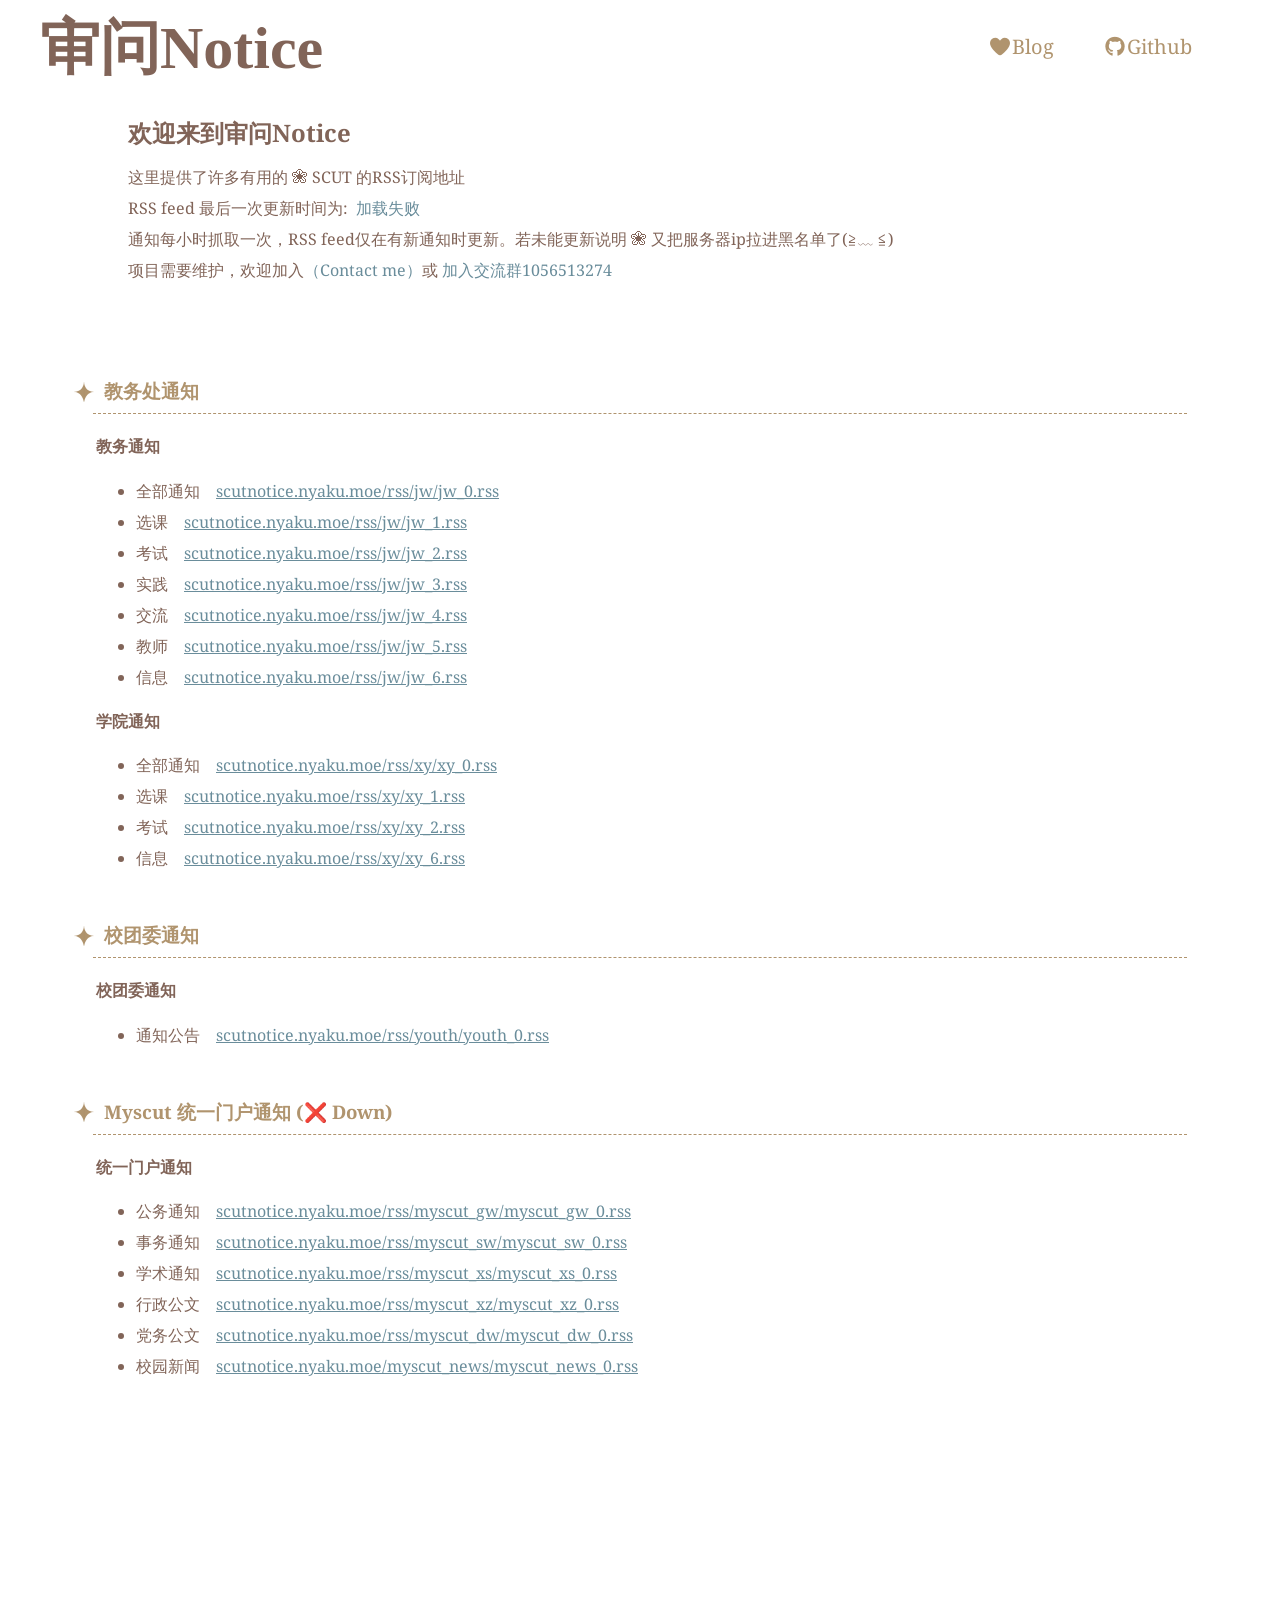
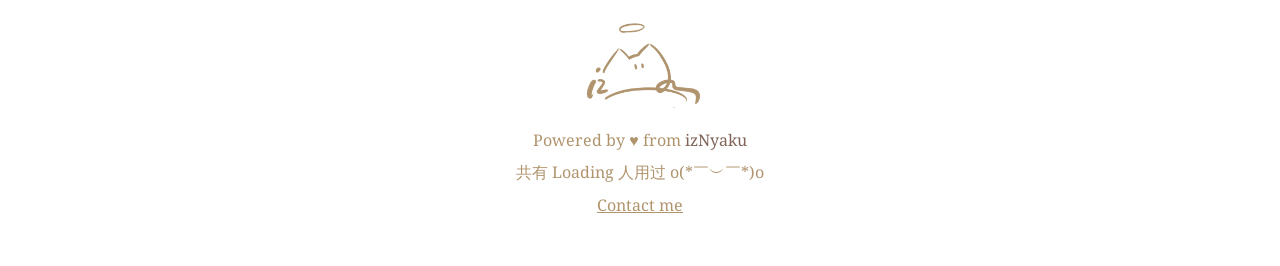
<file: public/index.html>
<!DOCTYPE html>
<html lang="zh-CN">
<head>
    <title>审问Notice</title>
    <link rel="stylesheet" href="./style.css">
    <link href="./assets/fontawesome/css/fontawesome.css" rel="stylesheet" />
    <link href="./assets/fontawesome/css/solid.css" rel="stylesheet" />
    <link href="./assets/fontawesome/css/brands.css" rel="stylesheet" />
    <link rel="icon" href="assets/icon/favicon.png" />
    <meta charset="UTF-8">
    <script defer src="https://events.vercount.one/js"></script>
</head>
<body>
<header>
    <nav class="navbar">
        <h1 class = "navtitle">审问Notice</h1>
        <div class="navbar-right">
            <a class="navlink" href="https://nyaku.moe" target="_blank">
                <span><i class="fa-solid fa-heart"></i>Blog</span></a>
           <a class="navlink" href="https://github.com/imouup/ScutNotice" target="_blank">
                <span><i class="fa-brands fa-github"></i>Github</span></a>
        </div>
    </nav>
</header>
    <section class = "notice">
        <h2>欢迎来到审问Notice</h2>
        <p class="notice_description">这里提供了许多有用的 ❀ SCUT 的RSS订阅地址</p>
        <span>
            <p>RSS feed 最后一次更新时间为: </p>
            <p id = "last_update_time" >....</p></span>
        <p class="notice_description">通知每小时抓取一次，RSS feed仅在有新通知时更新。若未能更新说明 ❀ 又把服务器ip拉进黑名单了(≧﹏ ≦)</p>
        <p class="notice_description">项目需要维护，欢迎加入<a href="mailto:nanakoi@foxmail.com" style="color: var(--hl_blue);text-decoration: dashed">（Contact me）</a>或
            <a href="https://qm.qq.com/q/kmL9Qvp5DO" style="color: var(--hl_blue);text-decoration: dashed"> 加入交流群1056513274</a></p>
    </section>
    <br>
    <br>
    <br>
    <!-- 教务处通知部分 -->
    <div class="hr_line">
    <span>
        <img src="assets/icon/star.svg" width="20px" alt="star" class="hr_star">
        <h3>教务处通知</h3>
    </span>
        <hr>
<!--        <p class="hr_description">各种常用镜像</p>-->
    </div>
    <section class="body_content">
        <h4>教务通知</h4>
        <ul>
            <li>全部通知 &nbsp;&nbsp;&nbsp;<a href="https://scutnotice.nyaku.moe/rss/jw/jw_0.rss" target="_blank">scutnotice.nyaku.moe/rss/jw/jw_0.rss</a></li>
            <li>选课 &nbsp;&nbsp;&nbsp;<a href="https://scutnotice.nyaku.moe/rss/jw/jw_1.rss" target="_blank">scutnotice.nyaku.moe/rss/jw/jw_1.rss</a></li>
            <li>考试 &nbsp;&nbsp;&nbsp;<a href="https://scutnotice.nyaku.moe/rss/jw/jw_2.rss" target="_blank">scutnotice.nyaku.moe/rss/jw/jw_2.rss</a></li>
            <li>实践 &nbsp;&nbsp;&nbsp;<a href="https://scutnotice.nyaku.moe/rss/jw/jw_3.rss" target="_blank">scutnotice.nyaku.moe/rss/jw/jw_3.rss</a></li>
            <li>交流 &nbsp;&nbsp;&nbsp;<a href="https://scutnotice.nyaku.moe/rss/jw/jw_4.rss" target="_blank">scutnotice.nyaku.moe/rss/jw/jw_4.rss</a></li>
            <li>教师 &nbsp;&nbsp;&nbsp;<a href="https://scutnotice.nyaku.moe/rss/jw/jw_5.rss" target="_blank">scutnotice.nyaku.moe/rss/jw/jw_5.rss</a></li>
            <li>信息 &nbsp;&nbsp;&nbsp;<a href="https://scutnotice.nyaku.moe/rss/jw/jw_6.rss" target="_blank">scutnotice.nyaku.moe/rss/jw/jw_6.rss</a></li>


        </ul>
        <h4>学院通知</h4>
        <ul>
            <li>全部通知 &nbsp;&nbsp;&nbsp;<a href="https://scutnotice.nyaku.moe/rss/xy/xy_0.rss" target="_blank">scutnotice.nyaku.moe/rss/xy/xy_0.rss</a></li>
            <li>选课 &nbsp;&nbsp;&nbsp;<a href="https://scutnotice.nyaku.moe/rss/xy/xy_1.rss" target="_blank">scutnotice.nyaku.moe/rss/xy/xy_1.rss</a></li>
            <li>考试 &nbsp;&nbsp;&nbsp;<a href="https://scutnotice.nyaku.moe/rss/xy/xy_2.rss" target="_blank">scutnotice.nyaku.moe/rss/xy/xy_2.rss</a></li>
            <li>信息 &nbsp;&nbsp;&nbsp;<a href="https://scutnotice.nyaku.moe/rss/xy/xy_6.rss" target="_blank">scutnotice.nyaku.moe/rss/xy/xy_6.rss</a></li>
        </ul>
    </section>
    <br>
    <!-- 校团委通知 -->
     <div class="hr_line">
    <span>
        <img src="assets/icon/star.svg" width="20px" alt="star" class="hr_star">
        <h3>校团委通知</h3>
    </span>
        <hr>
<!--        <p class="hr_description">各种常用镜像</p>-->
    </div>
    <section class="body_content">
        <h4>校团委通知</h4>
        <ul>
            <li>通知公告 &nbsp;&nbsp;&nbsp;<a href="https://scutnotice.nyaku.moe/rss/youth/youth_0.rss" target="_blank">scutnotice.nyaku.moe/rss/youth/youth_0.rss</a></li>
        </ul>
    </section>
    <br>
    <!-- 统一门户通知部分 -->
    <div class="hr_line">
    <span>
        <img src="assets/icon/star.svg" width="20px" alt="star" class="hr_star">
        <h3>Myscut 统一门户通知 (❌ Down)</h3>
    </span>
        <hr>
    <!--        <p class="hr_description">各种常用镜像</p>-->
    </div>
    <section class="body_content">
        <h4>统一门户通知</h4>
        <ul>

            <li>公务通知 &nbsp;&nbsp;&nbsp;<a href="https://scutnotice.nyaku.moe/rss/myscut_gw/myscut_gw_0.rss" target="_blank">scutnotice.nyaku.moe/rss/myscut_gw/myscut_gw_0.rss</a></li>
            <li>事务通知 &nbsp;&nbsp;&nbsp;<a href="https://scutnotice.nyaku.moe/rss/myscut_sw/myscut_sw_0.rss" target="_blank">scutnotice.nyaku.moe/rss/myscut_sw/myscut_sw_0.rss</a></li>
            <li>学术通知 &nbsp;&nbsp;&nbsp;<a href="https://scutnotice.nyaku.moe/rss/myscut_xs/myscut_xs_0.rss" target="_blank">scutnotice.nyaku.moe/rss/myscut_xs/myscut_xs_0.rss</a></li>
            <li>行政公文 &nbsp;&nbsp;&nbsp;<a href="https://scutnotice.nyaku.moe/rss/myscut_xz/myscut_xz_0.rss" target="_blank">scutnotice.nyaku.moe/rss/myscut_xz/myscut_xz_0.rss</a></li>
            <li>党务公文 &nbsp;&nbsp;&nbsp;<a href="https://scutnotice.nyaku.moe/rss/myscut_dw/myscut_dw_0.rss" target="_blank">scutnotice.nyaku.moe/rss/myscut_dw/myscut_dw_0.rss</a></li>
            <li>校园新闻 &nbsp;&nbsp;&nbsp;<a href="https://scutnotice.nyaku.moe/rss/myscut_news/myscut_news_0.rss" target="_blank">scutnotice.nyaku.moe/myscut_news/myscut_news_0.rss</a></li>


        </ul>

    </section>
    <br>


<footer>
    <img src="assets/icon/sign.png" alt="sign" width="150px">
    <p>Powered by &#x2665; from <a href="https://nyaku.moe" style="color: var(--text_color);text-decoration: dashed">izNyaku</a></p>
    <p>共有 <span id="vercount_value_site_pv">Loading</span> 人用过 o(*￣︶￣*)o</p>
    <p><a href="mailto:nanakoi@foxmail.com" style="color: var(--primary);"> Contact me</a></p>

</footer>

    <script src="fetch_update_time.js"></script>
</body>
</html>
</file>
<file: public/style.css>
@import url('https://fonts.font.im/css?family=Abril+Fatface|Noto+Sans|Noto+Serif|Open+Sans');
@import url("https://chinese-fonts-cdn.deno.dev/packages/syst/dist/SourceHanSerifCN/result.css");

:root{
    --primary: #B0946E;
    --text_color: #816458;
    --hl_yellow: #FAE248;
    --hl_blue: #6A8D9B;
    --card_bg: rgba(255, 244, 239, 0.5);

    --xs: 4px;
    --s: 8px;
    --m: 16px;
    --l: 24px;
    --xl: 32px;
}

body {
    font-family: 'Source Han Serif CN VF','Noto Serif', sans-serif;
    margin: 0;
    /*background-color: var(--card_bg);*/
}

mark {
    margin: 0 8px;
    color: var(--hl_blue);
    background: var(--hl_yellow);
    font-weight: bold;
}

.navbar {
    height: 76.165px;
    display: flex;
    margin-top: 0;
    padding-block: var(--s) var(--m);
}

.navtitle {
    flex-basis: auto;
}

.navlink {
    margin: var(--l);
    color: var(--primary);
    font-weight: normal;
    font-size: 20px;
    text-decoration: none;

}

.navlink:hover {
    color: var(--text_color);
}

.navbar-right {
    margin: 0 64px 0 auto;
    display: flex;
    align-items: center;
    justify-content: space-between;
}

h1 {
    font-family: 'Source Han Serif CN VF', cursive;
    text-align: left;
    font-size: clamp(50px,6vw,60px);
    font-weight: bold;
    margin: 0 40px 0 40px;
    /*margin-left: 40px;*/
    color: var(--text_color);
}

.notice {
    width: 80%;
    margin: 10px auto;
    text-align: left;
    color: var(--text_color);
}

h2 {
    color: var(--text_color);
    margin: var(--m) 0;
}

.notice_description {
    margin: var(--s) 0;
}

.notice span{
    display: flex;
    margin: var(--s) 0;
}

.notice span p {
    margin: 0 var(--s) 0 0;
}

#last_update_time {
    margin: 0 var(--s) 0 0;
    color: var(--hl_blue);
}

.body_content {
    width: 85%;
    margin: 10px auto;
    text-align: left;
    color: var(--text_color);
    font-size: var(--m);
}

.body_content a {
    color: var(--hl_blue);
}

.body_content ul {
    margin: 0;
}

.body_content li {
    margin: 0.5rem 0;
}


.hr_star {
    margin: 0 10px  ;
}

.hr_line {
    margin: 20px auto;
    width: 90%;
    color: var(--primary);
}

.hr_line span {
    display: flex;
    align-items: center;
}

.hr_line hr {
    width: 95%;
    border: none;
    border-top: 1px dashed var(--primary);
    padding: 0;
}

.hr_line h3 {
    margin: 0;
}

.hr_description {
    width: 95%;
    margin: 0 auto;
    font-size: var(--m);
}

footer {
    margin: 200px 0 50px 0;
    text-align: center;
    color: var(--primary);
}

footer p {
    margin: 0 0 10px 0;
}



/* 屏幕宽度小于600px自动隐藏nav上的文字*/
@media screen and (max-width: 480px) {
    .navlink {
        display: none; /* 小屏幕时隐藏 */
    }
}
</file>
<file: public/assets/fontawesome/css/solid.css>
/*!
 * Font Awesome Free 7.0.0 by @fontawesome - https://fontawesome.com
 * License - https://fontawesome.com/license/free (Icons: CC BY 4.0, Fonts: SIL OFL 1.1, Code: MIT License)
 * Copyright 2025 Fonticons, Inc.
 */
:root, :host {
  --fa-family-classic: "Font Awesome 7 Free";
  --fa-font-solid: normal 900 1em/1 var(--fa-family-classic);
  /* deprecated: this older custom property will be removed next major release */
  --fa-style-family-classic: var(--fa-family-classic);
}

@font-face {
  font-family: "Font Awesome 7 Free";
  font-style: normal;
  font-weight: 900;
  font-display: block;
  src: url("../webfonts/fa-solid-900.woff2");
}
.fas {
  --fa-family: var(--fa-family-classic);
  --fa-style: 900;
}

.fa-classic {
  --fa-family: var(--fa-family-classic);
}

.fa-solid {
  --fa-style: 900;
}
</file>
<file: public/assets/fontawesome/css/brands.css>
/*!
 * Font Awesome Free 7.0.1 by @fontawesome - https://fontawesome.com
 * License - https://fontawesome.com/license/free (Icons: CC BY 4.0, Fonts: SIL OFL 1.1, Code: MIT License)
 * Copyright 2025 Fonticons, Inc.
 */
:root, :host {
  --fa-family-brands: "Font Awesome 7 Brands";
  --fa-font-brands: normal 400 1em/1 var(--fa-family-brands);
}

@font-face {
  font-family: "Font Awesome 7 Brands";
  font-style: normal;
  font-weight: 400;
  font-display: block;
  src: url("../webfonts/fa-brands-400.woff2");
}
.fab,
.fa-brands,
.fa-classic.fa-brands {
  --fa-family: var(--fa-family-brands);
  --fa-style: 400;
}

.fa-firefox-browser {
  --fa: "\e007";
}

.fa-ideal {
  --fa: "\e013";
}

.fa-microblog {
  --fa: "\e01a";
}

.fa-square-pied-piper {
  --fa: "\e01e";
}

.fa-pied-piper-square {
  --fa: "\e01e";
}

.fa-unity {
  --fa: "\e049";
}

.fa-dailymotion {
  --fa: "\e052";
}

.fa-square-instagram {
  --fa: "\e055";
}

.fa-instagram-square {
  --fa: "\e055";
}

.fa-mixer {
  --fa: "\e056";
}

.fa-shopify {
  --fa: "\e057";
}

.fa-deezer {
  --fa: "\e077";
}

.fa-edge-legacy {
  --fa: "\e078";
}

.fa-google-pay {
  --fa: "\e079";
}

.fa-rust {
  --fa: "\e07a";
}

.fa-tiktok {
  --fa: "\e07b";
}

.fa-unsplash {
  --fa: "\e07c";
}

.fa-cloudflare {
  --fa: "\e07d";
}

.fa-guilded {
  --fa: "\e07e";
}

.fa-hive {
  --fa: "\e07f";
}

.fa-42-group {
  --fa: "\e080";
}

.fa-innosoft {
  --fa: "\e080";
}

.fa-instalod {
  --fa: "\e081";
}

.fa-octopus-deploy {
  --fa: "\e082";
}

.fa-perbyte {
  --fa: "\e083";
}

.fa-uncharted {
  --fa: "\e084";
}

.fa-watchman-monitoring {
  --fa: "\e087";
}

.fa-wodu {
  --fa: "\e088";
}

.fa-wirsindhandwerk {
  --fa: "\e2d0";
}

.fa-wsh {
  --fa: "\e2d0";
}

.fa-bots {
  --fa: "\e340";
}

.fa-cmplid {
  --fa: "\e360";
}

.fa-bilibili {
  --fa: "\e3d9";
}

.fa-golang {
  --fa: "\e40f";
}

.fa-pix {
  --fa: "\e43a";
}

.fa-sitrox {
  --fa: "\e44a";
}

.fa-hashnode {
  --fa: "\e499";
}

.fa-meta {
  --fa: "\e49b";
}

.fa-padlet {
  --fa: "\e4a0";
}

.fa-nfc-directional {
  --fa: "\e530";
}

.fa-nfc-symbol {
  --fa: "\e531";
}

.fa-screenpal {
  --fa: "\e570";
}

.fa-space-awesome {
  --fa: "\e5ac";
}

.fa-square-font-awesome {
  --fa: "\e5ad";
}

.fa-square-gitlab {
  --fa: "\e5ae";
}

.fa-gitlab-square {
  --fa: "\e5ae";
}

.fa-odysee {
  --fa: "\e5c6";
}

.fa-stubber {
  --fa: "\e5c7";
}

.fa-debian {
  --fa: "\e60b";
}

.fa-shoelace {
  --fa: "\e60c";
}

.fa-threads {
  --fa: "\e618";
}

.fa-square-threads {
  --fa: "\e619";
}

.fa-square-x-twitter {
  --fa: "\e61a";
}

.fa-x-twitter {
  --fa: "\e61b";
}

.fa-opensuse {
  --fa: "\e62b";
}

.fa-letterboxd {
  --fa: "\e62d";
}

.fa-square-letterboxd {
  --fa: "\e62e";
}

.fa-mintbit {
  --fa: "\e62f";
}

.fa-google-scholar {
  --fa: "\e63b";
}

.fa-brave {
  --fa: "\e63c";
}

.fa-brave-reverse {
  --fa: "\e63d";
}

.fa-pixiv {
  --fa: "\e640";
}

.fa-upwork {
  --fa: "\e641";
}

.fa-webflow {
  --fa: "\e65c";
}

.fa-signal-messenger {
  --fa: "\e663";
}

.fa-bluesky {
  --fa: "\e671";
}

.fa-jxl {
  --fa: "\e67b";
}

.fa-square-upwork {
  --fa: "\e67c";
}

.fa-web-awesome {
  --fa: "\e682";
}

.fa-square-web-awesome {
  --fa: "\e683";
}

.fa-square-web-awesome-stroke {
  --fa: "\e684";
}

.fa-dart-lang {
  --fa: "\e693";
}

.fa-flutter {
  --fa: "\e694";
}

.fa-files-pinwheel {
  --fa: "\e69f";
}

.fa-css {
  --fa: "\e6a2";
}

.fa-square-bluesky {
  --fa: "\e6a3";
}

.fa-openai {
  --fa: "\e7cf";
}

.fa-square-linkedin {
  --fa: "\e7d0";
}

.fa-cash-app {
  --fa: "\e7d4";
}

.fa-disqus {
  --fa: "\e7d5";
}

.fa-eleventy {
  --fa: "\e7d6";
}

.fa-11ty {
  --fa: "\e7d6";
}

.fa-kakao-talk {
  --fa: "\e7d7";
}

.fa-linktree {
  --fa: "\e7d8";
}

.fa-notion {
  --fa: "\e7d9";
}

.fa-pandora {
  --fa: "\e7da";
}

.fa-pixelfed {
  --fa: "\e7db";
}

.fa-tidal {
  --fa: "\e7dc";
}

.fa-vsco {
  --fa: "\e7dd";
}

.fa-w3c {
  --fa: "\e7de";
}

.fa-lumon {
  --fa: "\e7e2";
}

.fa-lumon-drop {
  --fa: "\e7e3";
}

.fa-square-figma {
  --fa: "\e7e4";
}

.fa-tex {
  --fa: "\e7ff";
}

.fa-duolingo {
  --fa: "\e812";
}

.fa-square-twitter {
  --fa: "\f081";
}

.fa-twitter-square {
  --fa: "\f081";
}

.fa-square-facebook {
  --fa: "\f082";
}

.fa-facebook-square {
  --fa: "\f082";
}

.fa-linkedin {
  --fa: "\f08c";
}

.fa-square-github {
  --fa: "\f092";
}

.fa-github-square {
  --fa: "\f092";
}

.fa-twitter {
  --fa: "\f099";
}

.fa-facebook {
  --fa: "\f09a";
}

.fa-github {
  --fa: "\f09b";
}

.fa-pinterest {
  --fa: "\f0d2";
}

.fa-square-pinterest {
  --fa: "\f0d3";
}

.fa-pinterest-square {
  --fa: "\f0d3";
}

.fa-square-google-plus {
  --fa: "\f0d4";
}

.fa-google-plus-square {
  --fa: "\f0d4";
}

.fa-google-plus-g {
  --fa: "\f0d5";
}

.fa-linkedin-in {
  --fa: "\f0e1";
}

.fa-github-alt {
  --fa: "\f113";
}

.fa-maxcdn {
  --fa: "\f136";
}

.fa-html5 {
  --fa: "\f13b";
}

.fa-css3 {
  --fa: "\f13c";
}

.fa-btc {
  --fa: "\f15a";
}

.fa-youtube {
  --fa: "\f167";
}

.fa-xing {
  --fa: "\f168";
}

.fa-square-xing {
  --fa: "\f169";
}

.fa-xing-square {
  --fa: "\f169";
}

.fa-dropbox {
  --fa: "\f16b";
}

.fa-stack-overflow {
  --fa: "\f16c";
}

.fa-instagram {
  --fa: "\f16d";
}

.fa-flickr {
  --fa: "\f16e";
}

.fa-adn {
  --fa: "\f170";
}

.fa-bitbucket {
  --fa: "\f171";
}

.fa-tumblr {
  --fa: "\f173";
}

.fa-square-tumblr {
  --fa: "\f174";
}

.fa-tumblr-square {
  --fa: "\f174";
}

.fa-apple {
  --fa: "\f179";
}

.fa-windows {
  --fa: "\f17a";
}

.fa-android {
  --fa: "\f17b";
}

.fa-linux {
  --fa: "\f17c";
}

.fa-dribbble {
  --fa: "\f17d";
}

.fa-skype {
  --fa: "\f17e";
}

.fa-foursquare {
  --fa: "\f180";
}

.fa-trello {
  --fa: "\f181";
}

.fa-gratipay {
  --fa: "\f184";
}

.fa-vk {
  --fa: "\f189";
}

.fa-weibo {
  --fa: "\f18a";
}

.fa-renren {
  --fa: "\f18b";
}

.fa-pagelines {
  --fa: "\f18c";
}

.fa-stack-exchange {
  --fa: "\f18d";
}

.fa-square-vimeo {
  --fa: "\f194";
}

.fa-vimeo-square {
  --fa: "\f194";
}

.fa-slack {
  --fa: "\f198";
}

.fa-slack-hash {
  --fa: "\f198";
}

.fa-wordpress {
  --fa: "\f19a";
}

.fa-openid {
  --fa: "\f19b";
}

.fa-yahoo {
  --fa: "\f19e";
}

.fa-google {
  --fa: "\f1a0";
}

.fa-reddit {
  --fa: "\f1a1";
}

.fa-square-reddit {
  --fa: "\f1a2";
}

.fa-reddit-square {
  --fa: "\f1a2";
}

.fa-stumbleupon-circle {
  --fa: "\f1a3";
}

.fa-stumbleupon {
  --fa: "\f1a4";
}

.fa-delicious {
  --fa: "\f1a5";
}

.fa-digg {
  --fa: "\f1a6";
}

.fa-pied-piper-pp {
  --fa: "\f1a7";
}

.fa-pied-piper-alt {
  --fa: "\f1a8";
}

.fa-drupal {
  --fa: "\f1a9";
}

.fa-joomla {
  --fa: "\f1aa";
}

.fa-behance {
  --fa: "\f1b4";
}

.fa-square-behance {
  --fa: "\f1b5";
}

.fa-behance-square {
  --fa: "\f1b5";
}

.fa-steam {
  --fa: "\f1b6";
}

.fa-square-steam {
  --fa: "\f1b7";
}

.fa-steam-square {
  --fa: "\f1b7";
}

.fa-spotify {
  --fa: "\f1bc";
}

.fa-deviantart {
  --fa: "\f1bd";
}

.fa-soundcloud {
  --fa: "\f1be";
}

.fa-vine {
  --fa: "\f1ca";
}

.fa-codepen {
  --fa: "\f1cb";
}

.fa-jsfiddle {
  --fa: "\f1cc";
}

.fa-rebel {
  --fa: "\f1d0";
}

.fa-empire {
  --fa: "\f1d1";
}

.fa-square-git {
  --fa: "\f1d2";
}

.fa-git-square {
  --fa: "\f1d2";
}

.fa-git {
  --fa: "\f1d3";
}

.fa-hacker-news {
  --fa: "\f1d4";
}

.fa-tencent-weibo {
  --fa: "\f1d5";
}

.fa-qq {
  --fa: "\f1d6";
}

.fa-weixin {
  --fa: "\f1d7";
}

.fa-slideshare {
  --fa: "\f1e7";
}

.fa-twitch {
  --fa: "\f1e8";
}

.fa-yelp {
  --fa: "\f1e9";
}

.fa-paypal {
  --fa: "\f1ed";
}

.fa-google-wallet {
  --fa: "\f1ee";
}

.fa-cc-visa {
  --fa: "\f1f0";
}

.fa-cc-mastercard {
  --fa: "\f1f1";
}

.fa-cc-discover {
  --fa: "\f1f2";
}

.fa-cc-amex {
  --fa: "\f1f3";
}

.fa-cc-paypal {
  --fa: "\f1f4";
}

.fa-cc-stripe {
  --fa: "\f1f5";
}

.fa-lastfm {
  --fa: "\f202";
}

.fa-square-lastfm {
  --fa: "\f203";
}

.fa-lastfm-square {
  --fa: "\f203";
}

.fa-ioxhost {
  --fa: "\f208";
}

.fa-angellist {
  --fa: "\f209";
}

.fa-buysellads {
  --fa: "\f20d";
}

.fa-connectdevelop {
  --fa: "\f20e";
}

.fa-dashcube {
  --fa: "\f210";
}

.fa-forumbee {
  --fa: "\f211";
}

.fa-leanpub {
  --fa: "\f212";
}

.fa-sellsy {
  --fa: "\f213";
}

.fa-shirtsinbulk {
  --fa: "\f214";
}

.fa-simplybuilt {
  --fa: "\f215";
}

.fa-skyatlas {
  --fa: "\f216";
}

.fa-pinterest-p {
  --fa: "\f231";
}

.fa-whatsapp {
  --fa: "\f232";
}

.fa-viacoin {
  --fa: "\f237";
}

.fa-medium {
  --fa: "\f23a";
}

.fa-medium-m {
  --fa: "\f23a";
}

.fa-y-combinator {
  --fa: "\f23b";
}

.fa-optin-monster {
  --fa: "\f23c";
}

.fa-opencart {
  --fa: "\f23d";
}

.fa-expeditedssl {
  --fa: "\f23e";
}

.fa-cc-jcb {
  --fa: "\f24b";
}

.fa-cc-diners-club {
  --fa: "\f24c";
}

.fa-creative-commons {
  --fa: "\f25e";
}

.fa-gg {
  --fa: "\f260";
}

.fa-gg-circle {
  --fa: "\f261";
}

.fa-odnoklassniki {
  --fa: "\f263";
}

.fa-square-odnoklassniki {
  --fa: "\f264";
}

.fa-odnoklassniki-square {
  --fa: "\f264";
}

.fa-get-pocket {
  --fa: "\f265";
}

.fa-wikipedia-w {
  --fa: "\f266";
}

.fa-safari {
  --fa: "\f267";
}

.fa-chrome {
  --fa: "\f268";
}

.fa-firefox {
  --fa: "\f269";
}

.fa-opera {
  --fa: "\f26a";
}

.fa-internet-explorer {
  --fa: "\f26b";
}

.fa-contao {
  --fa: "\f26d";
}

.fa-500px {
  --fa: "\f26e";
}

.fa-amazon {
  --fa: "\f270";
}

.fa-houzz {
  --fa: "\f27c";
}

.fa-vimeo-v {
  --fa: "\f27d";
}

.fa-black-tie {
  --fa: "\f27e";
}

.fa-fonticons {
  --fa: "\f280";
}

.fa-reddit-alien {
  --fa: "\f281";
}

.fa-edge {
  --fa: "\f282";
}

.fa-codiepie {
  --fa: "\f284";
}

.fa-modx {
  --fa: "\f285";
}

.fa-fort-awesome {
  --fa: "\f286";
}

.fa-usb {
  --fa: "\f287";
}

.fa-product-hunt {
  --fa: "\f288";
}

.fa-mixcloud {
  --fa: "\f289";
}

.fa-scribd {
  --fa: "\f28a";
}

.fa-bluetooth {
  --fa: "\f293";
}

.fa-bluetooth-b {
  --fa: "\f294";
}

.fa-gitlab {
  --fa: "\f296";
}

.fa-wpbeginner {
  --fa: "\f297";
}

.fa-wpforms {
  --fa: "\f298";
}

.fa-envira {
  --fa: "\f299";
}

.fa-glide {
  --fa: "\f2a5";
}

.fa-glide-g {
  --fa: "\f2a6";
}

.fa-viadeo {
  --fa: "\f2a9";
}

.fa-square-viadeo {
  --fa: "\f2aa";
}

.fa-viadeo-square {
  --fa: "\f2aa";
}

.fa-snapchat {
  --fa: "\f2ab";
}

.fa-snapchat-ghost {
  --fa: "\f2ab";
}

.fa-square-snapchat {
  --fa: "\f2ad";
}

.fa-snapchat-square {
  --fa: "\f2ad";
}

.fa-pied-piper {
  --fa: "\f2ae";
}

.fa-first-order {
  --fa: "\f2b0";
}

.fa-yoast {
  --fa: "\f2b1";
}

.fa-themeisle {
  --fa: "\f2b2";
}

.fa-google-plus {
  --fa: "\f2b3";
}

.fa-font-awesome {
  --fa: "\f2b4";
}

.fa-font-awesome-flag {
  --fa: "\f2b4";
}

.fa-font-awesome-logo-full {
  --fa: "\f2b4";
}

.fa-linode {
  --fa: "\f2b8";
}

.fa-quora {
  --fa: "\f2c4";
}

.fa-free-code-camp {
  --fa: "\f2c5";
}

.fa-telegram {
  --fa: "\f2c6";
}

.fa-telegram-plane {
  --fa: "\f2c6";
}

.fa-bandcamp {
  --fa: "\f2d5";
}

.fa-grav {
  --fa: "\f2d6";
}

.fa-etsy {
  --fa: "\f2d7";
}

.fa-imdb {
  --fa: "\f2d8";
}

.fa-ravelry {
  --fa: "\f2d9";
}

.fa-sellcast {
  --fa: "\f2da";
}

.fa-superpowers {
  --fa: "\f2dd";
}

.fa-wpexplorer {
  --fa: "\f2de";
}

.fa-meetup {
  --fa: "\f2e0";
}

.fa-square-font-awesome-stroke {
  --fa: "\f35c";
}

.fa-font-awesome-alt {
  --fa: "\f35c";
}

.fa-accessible-icon {
  --fa: "\f368";
}

.fa-accusoft {
  --fa: "\f369";
}

.fa-adversal {
  --fa: "\f36a";
}

.fa-affiliatetheme {
  --fa: "\f36b";
}

.fa-algolia {
  --fa: "\f36c";
}

.fa-amilia {
  --fa: "\f36d";
}

.fa-angrycreative {
  --fa: "\f36e";
}

.fa-app-store {
  --fa: "\f36f";
}

.fa-app-store-ios {
  --fa: "\f370";
}

.fa-apper {
  --fa: "\f371";
}

.fa-asymmetrik {
  --fa: "\f372";
}

.fa-audible {
  --fa: "\f373";
}

.fa-avianex {
  --fa: "\f374";
}

.fa-aws {
  --fa: "\f375";
}

.fa-bimobject {
  --fa: "\f378";
}

.fa-bitcoin {
  --fa: "\f379";
}

.fa-bity {
  --fa: "\f37a";
}

.fa-blackberry {
  --fa: "\f37b";
}

.fa-blogger {
  --fa: "\f37c";
}

.fa-blogger-b {
  --fa: "\f37d";
}

.fa-buromobelexperte {
  --fa: "\f37f";
}

.fa-centercode {
  --fa: "\f380";
}

.fa-cloudscale {
  --fa: "\f383";
}

.fa-cloudsmith {
  --fa: "\f384";
}

.fa-cloudversify {
  --fa: "\f385";
}

.fa-cpanel {
  --fa: "\f388";
}

.fa-css3-alt {
  --fa: "\f38b";
}

.fa-cuttlefish {
  --fa: "\f38c";
}

.fa-d-and-d {
  --fa: "\f38d";
}

.fa-deploydog {
  --fa: "\f38e";
}

.fa-deskpro {
  --fa: "\f38f";
}

.fa-digital-ocean {
  --fa: "\f391";
}

.fa-discord {
  --fa: "\f392";
}

.fa-discourse {
  --fa: "\f393";
}

.fa-dochub {
  --fa: "\f394";
}

.fa-docker {
  --fa: "\f395";
}

.fa-draft2digital {
  --fa: "\f396";
}

.fa-square-dribbble {
  --fa: "\f397";
}

.fa-dribbble-square {
  --fa: "\f397";
}

.fa-dyalog {
  --fa: "\f399";
}

.fa-earlybirds {
  --fa: "\f39a";
}

.fa-erlang {
  --fa: "\f39d";
}

.fa-facebook-f {
  --fa: "\f39e";
}

.fa-facebook-messenger {
  --fa: "\f39f";
}

.fa-firstdraft {
  --fa: "\f3a1";
}

.fa-fonticons-fi {
  --fa: "\f3a2";
}

.fa-fort-awesome-alt {
  --fa: "\f3a3";
}

.fa-freebsd {
  --fa: "\f3a4";
}

.fa-gitkraken {
  --fa: "\f3a6";
}

.fa-gofore {
  --fa: "\f3a7";
}

.fa-goodreads {
  --fa: "\f3a8";
}

.fa-goodreads-g {
  --fa: "\f3a9";
}

.fa-google-drive {
  --fa: "\f3aa";
}

.fa-google-play {
  --fa: "\f3ab";
}

.fa-gripfire {
  --fa: "\f3ac";
}

.fa-grunt {
  --fa: "\f3ad";
}

.fa-gulp {
  --fa: "\f3ae";
}

.fa-square-hacker-news {
  --fa: "\f3af";
}

.fa-hacker-news-square {
  --fa: "\f3af";
}

.fa-hire-a-helper {
  --fa: "\f3b0";
}

.fa-hotjar {
  --fa: "\f3b1";
}

.fa-hubspot {
  --fa: "\f3b2";
}

.fa-itunes {
  --fa: "\f3b4";
}

.fa-itunes-note {
  --fa: "\f3b5";
}

.fa-jenkins {
  --fa: "\f3b6";
}

.fa-joget {
  --fa: "\f3b7";
}

.fa-js {
  --fa: "\f3b8";
}

.fa-square-js {
  --fa: "\f3b9";
}

.fa-js-square {
  --fa: "\f3b9";
}

.fa-keycdn {
  --fa: "\f3ba";
}

.fa-kickstarter {
  --fa: "\f3bb";
}

.fa-square-kickstarter {
  --fa: "\f3bb";
}

.fa-kickstarter-k {
  --fa: "\f3bc";
}

.fa-laravel {
  --fa: "\f3bd";
}

.fa-line {
  --fa: "\f3c0";
}

.fa-lyft {
  --fa: "\f3c3";
}

.fa-magento {
  --fa: "\f3c4";
}

.fa-medapps {
  --fa: "\f3c6";
}

.fa-medrt {
  --fa: "\f3c8";
}

.fa-microsoft {
  --fa: "\f3ca";
}

.fa-mix {
  --fa: "\f3cb";
}

.fa-mizuni {
  --fa: "\f3cc";
}

.fa-monero {
  --fa: "\f3d0";
}

.fa-napster {
  --fa: "\f3d2";
}

.fa-node-js {
  --fa: "\f3d3";
}

.fa-npm {
  --fa: "\f3d4";
}

.fa-ns8 {
  --fa: "\f3d5";
}

.fa-nutritionix {
  --fa: "\f3d6";
}

.fa-page4 {
  --fa: "\f3d7";
}

.fa-palfed {
  --fa: "\f3d8";
}

.fa-patreon {
  --fa: "\f3d9";
}

.fa-periscope {
  --fa: "\f3da";
}

.fa-phabricator {
  --fa: "\f3db";
}

.fa-phoenix-framework {
  --fa: "\f3dc";
}

.fa-playstation {
  --fa: "\f3df";
}

.fa-pushed {
  --fa: "\f3e1";
}

.fa-python {
  --fa: "\f3e2";
}

.fa-red-river {
  --fa: "\f3e3";
}

.fa-wpressr {
  --fa: "\f3e4";
}

.fa-rendact {
  --fa: "\f3e4";
}

.fa-replyd {
  --fa: "\f3e6";
}

.fa-resolving {
  --fa: "\f3e7";
}

.fa-rocketchat {
  --fa: "\f3e8";
}

.fa-rockrms {
  --fa: "\f3e9";
}

.fa-schlix {
  --fa: "\f3ea";
}

.fa-searchengin {
  --fa: "\f3eb";
}

.fa-servicestack {
  --fa: "\f3ec";
}

.fa-sistrix {
  --fa: "\f3ee";
}

.fa-speakap {
  --fa: "\f3f3";
}

.fa-staylinked {
  --fa: "\f3f5";
}

.fa-steam-symbol {
  --fa: "\f3f6";
}

.fa-sticker-mule {
  --fa: "\f3f7";
}

.fa-studiovinari {
  --fa: "\f3f8";
}

.fa-supple {
  --fa: "\f3f9";
}

.fa-uber {
  --fa: "\f402";
}

.fa-uikit {
  --fa: "\f403";
}

.fa-uniregistry {
  --fa: "\f404";
}

.fa-untappd {
  --fa: "\f405";
}

.fa-ussunnah {
  --fa: "\f407";
}

.fa-vaadin {
  --fa: "\f408";
}

.fa-viber {
  --fa: "\f409";
}

.fa-vimeo {
  --fa: "\f40a";
}

.fa-vnv {
  --fa: "\f40b";
}

.fa-square-whatsapp {
  --fa: "\f40c";
}

.fa-whatsapp-square {
  --fa: "\f40c";
}

.fa-whmcs {
  --fa: "\f40d";
}

.fa-wordpress-simple {
  --fa: "\f411";
}

.fa-xbox {
  --fa: "\f412";
}

.fa-yandex {
  --fa: "\f413";
}

.fa-yandex-international {
  --fa: "\f414";
}

.fa-apple-pay {
  --fa: "\f415";
}

.fa-cc-apple-pay {
  --fa: "\f416";
}

.fa-fly {
  --fa: "\f417";
}

.fa-node {
  --fa: "\f419";
}

.fa-osi {
  --fa: "\f41a";
}

.fa-react {
  --fa: "\f41b";
}

.fa-autoprefixer {
  --fa: "\f41c";
}

.fa-less {
  --fa: "\f41d";
}

.fa-sass {
  --fa: "\f41e";
}

.fa-vuejs {
  --fa: "\f41f";
}

.fa-angular {
  --fa: "\f420";
}

.fa-aviato {
  --fa: "\f421";
}

.fa-ember {
  --fa: "\f423";
}

.fa-gitter {
  --fa: "\f426";
}

.fa-hooli {
  --fa: "\f427";
}

.fa-strava {
  --fa: "\f428";
}

.fa-stripe {
  --fa: "\f429";
}

.fa-stripe-s {
  --fa: "\f42a";
}

.fa-typo3 {
  --fa: "\f42b";
}

.fa-amazon-pay {
  --fa: "\f42c";
}

.fa-cc-amazon-pay {
  --fa: "\f42d";
}

.fa-ethereum {
  --fa: "\f42e";
}

.fa-korvue {
  --fa: "\f42f";
}

.fa-elementor {
  --fa: "\f430";
}

.fa-square-youtube {
  --fa: "\f431";
}

.fa-youtube-square {
  --fa: "\f431";
}

.fa-flipboard {
  --fa: "\f44d";
}

.fa-hips {
  --fa: "\f452";
}

.fa-php {
  --fa: "\f457";
}

.fa-quinscape {
  --fa: "\f459";
}

.fa-readme {
  --fa: "\f4d5";
}

.fa-java {
  --fa: "\f4e4";
}

.fa-pied-piper-hat {
  --fa: "\f4e5";
}

.fa-creative-commons-by {
  --fa: "\f4e7";
}

.fa-creative-commons-nc {
  --fa: "\f4e8";
}

.fa-creative-commons-nc-eu {
  --fa: "\f4e9";
}

.fa-creative-commons-nc-jp {
  --fa: "\f4ea";
}

.fa-creative-commons-nd {
  --fa: "\f4eb";
}

.fa-creative-commons-pd {
  --fa: "\f4ec";
}

.fa-creative-commons-pd-alt {
  --fa: "\f4ed";
}

.fa-creative-commons-remix {
  --fa: "\f4ee";
}

.fa-creative-commons-sa {
  --fa: "\f4ef";
}

.fa-creative-commons-sampling {
  --fa: "\f4f0";
}

.fa-creative-commons-sampling-plus {
  --fa: "\f4f1";
}

.fa-creative-commons-share {
  --fa: "\f4f2";
}

.fa-creative-commons-zero {
  --fa: "\f4f3";
}

.fa-ebay {
  --fa: "\f4f4";
}

.fa-keybase {
  --fa: "\f4f5";
}

.fa-mastodon {
  --fa: "\f4f6";
}

.fa-r-project {
  --fa: "\f4f7";
}

.fa-researchgate {
  --fa: "\f4f8";
}

.fa-teamspeak {
  --fa: "\f4f9";
}

.fa-first-order-alt {
  --fa: "\f50a";
}

.fa-fulcrum {
  --fa: "\f50b";
}

.fa-galactic-republic {
  --fa: "\f50c";
}

.fa-galactic-senate {
  --fa: "\f50d";
}

.fa-jedi-order {
  --fa: "\f50e";
}

.fa-mandalorian {
  --fa: "\f50f";
}

.fa-old-republic {
  --fa: "\f510";
}

.fa-phoenix-squadron {
  --fa: "\f511";
}

.fa-sith {
  --fa: "\f512";
}

.fa-trade-federation {
  --fa: "\f513";
}

.fa-wolf-pack-battalion {
  --fa: "\f514";
}

.fa-hornbill {
  --fa: "\f592";
}

.fa-mailchimp {
  --fa: "\f59e";
}

.fa-megaport {
  --fa: "\f5a3";
}

.fa-nimblr {
  --fa: "\f5a8";
}

.fa-rev {
  --fa: "\f5b2";
}

.fa-shopware {
  --fa: "\f5b5";
}

.fa-squarespace {
  --fa: "\f5be";
}

.fa-themeco {
  --fa: "\f5c6";
}

.fa-weebly {
  --fa: "\f5cc";
}

.fa-wix {
  --fa: "\f5cf";
}

.fa-ello {
  --fa: "\f5f1";
}

.fa-hackerrank {
  --fa: "\f5f7";
}

.fa-kaggle {
  --fa: "\f5fa";
}

.fa-markdown {
  --fa: "\f60f";
}

.fa-neos {
  --fa: "\f612";
}

.fa-zhihu {
  --fa: "\f63f";
}

.fa-alipay {
  --fa: "\f642";
}

.fa-the-red-yeti {
  --fa: "\f69d";
}

.fa-critical-role {
  --fa: "\f6c9";
}

.fa-d-and-d-beyond {
  --fa: "\f6ca";
}

.fa-dev {
  --fa: "\f6cc";
}

.fa-fantasy-flight-games {
  --fa: "\f6dc";
}

.fa-wizards-of-the-coast {
  --fa: "\f730";
}

.fa-think-peaks {
  --fa: "\f731";
}

.fa-reacteurope {
  --fa: "\f75d";
}

.fa-artstation {
  --fa: "\f77a";
}

.fa-atlassian {
  --fa: "\f77b";
}

.fa-canadian-maple-leaf {
  --fa: "\f785";
}

.fa-centos {
  --fa: "\f789";
}

.fa-confluence {
  --fa: "\f78d";
}

.fa-dhl {
  --fa: "\f790";
}

.fa-diaspora {
  --fa: "\f791";
}

.fa-fedex {
  --fa: "\f797";
}

.fa-fedora {
  --fa: "\f798";
}

.fa-figma {
  --fa: "\f799";
}

.fa-intercom {
  --fa: "\f7af";
}

.fa-invision {
  --fa: "\f7b0";
}

.fa-jira {
  --fa: "\f7b1";
}

.fa-mendeley {
  --fa: "\f7b3";
}

.fa-raspberry-pi {
  --fa: "\f7bb";
}

.fa-redhat {
  --fa: "\f7bc";
}

.fa-sketch {
  --fa: "\f7c6";
}

.fa-sourcetree {
  --fa: "\f7d3";
}

.fa-suse {
  --fa: "\f7d6";
}

.fa-ubuntu {
  --fa: "\f7df";
}

.fa-ups {
  --fa: "\f7e0";
}

.fa-usps {
  --fa: "\f7e1";
}

.fa-yarn {
  --fa: "\f7e3";
}

.fa-airbnb {
  --fa: "\f834";
}

.fa-battle-net {
  --fa: "\f835";
}

.fa-bootstrap {
  --fa: "\f836";
}

.fa-buffer {
  --fa: "\f837";
}

.fa-chromecast {
  --fa: "\f838";
}

.fa-evernote {
  --fa: "\f839";
}

.fa-itch-io {
  --fa: "\f83a";
}

.fa-salesforce {
  --fa: "\f83b";
}

.fa-speaker-deck {
  --fa: "\f83c";
}

.fa-symfony {
  --fa: "\f83d";
}

.fa-waze {
  --fa: "\f83f";
}

.fa-yammer {
  --fa: "\f840";
}

.fa-git-alt {
  --fa: "\f841";
}

.fa-stackpath {
  --fa: "\f842";
}

.fa-cotton-bureau {
  --fa: "\f89e";
}

.fa-buy-n-large {
  --fa: "\f8a6";
}

.fa-mdb {
  --fa: "\f8ca";
}

.fa-orcid {
  --fa: "\f8d2";
}

.fa-swift {
  --fa: "\f8e1";
}

.fa-umbraco {
  --fa: "\f8e8";
}
</file>
